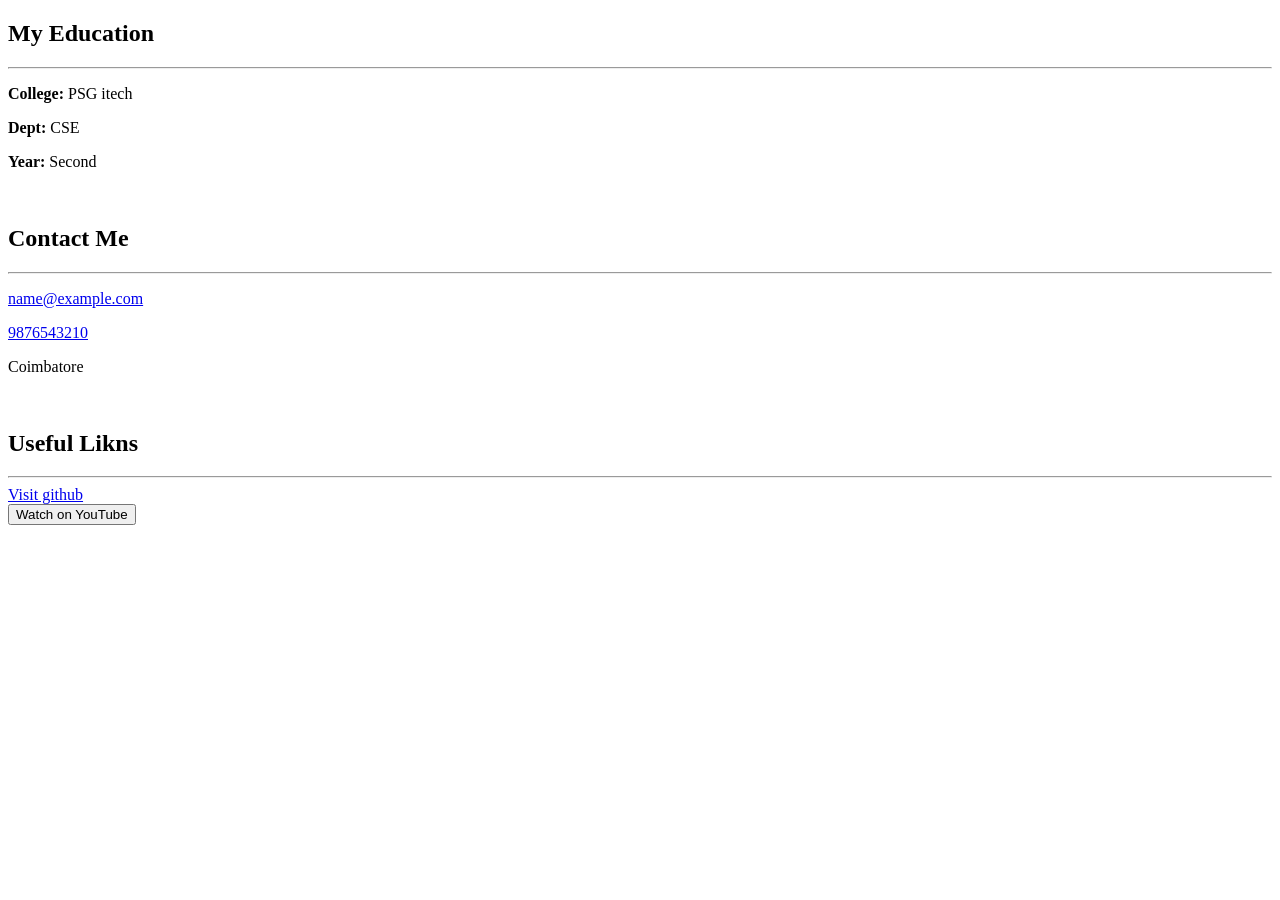
<file: index.html>
<!DOCTYPE html>
<html>
<head>
    <title>
        Personal Info
    </title>
</head>

<body>
    <h2>
        My Education
    </h2>

<hr>

<p>
    <strong>
        College:
    </strong>
     PSG itech
</p>

<p>
    <strong>
        Dept:
    </strong>
     CSE
</p>

<p>
    <strong>
        Year:
    </strong>
     Second
</p>
<br>
    

<div><h2>
    Contact Me
</h2>

<hr>

<p>
    <a href="mailto:name@example.com">
        name@example.com
    </a> 
</p>

<p>
    <a href="tel:+91 9876543210">
        9876543210
    </a>
</p>

<p>
    Coimbatore
</p>
<br>
</div>


<h2>
    Useful Likns
</h2>
<hr>


<a href="https://github.com/" target="_blank">
    Visit github
</a>
<br>

<a href="https://www.youtube.com/">
    <button>
        Watch on YouTube
    </button>
</a>
<br>

</body>



</html>
</file>
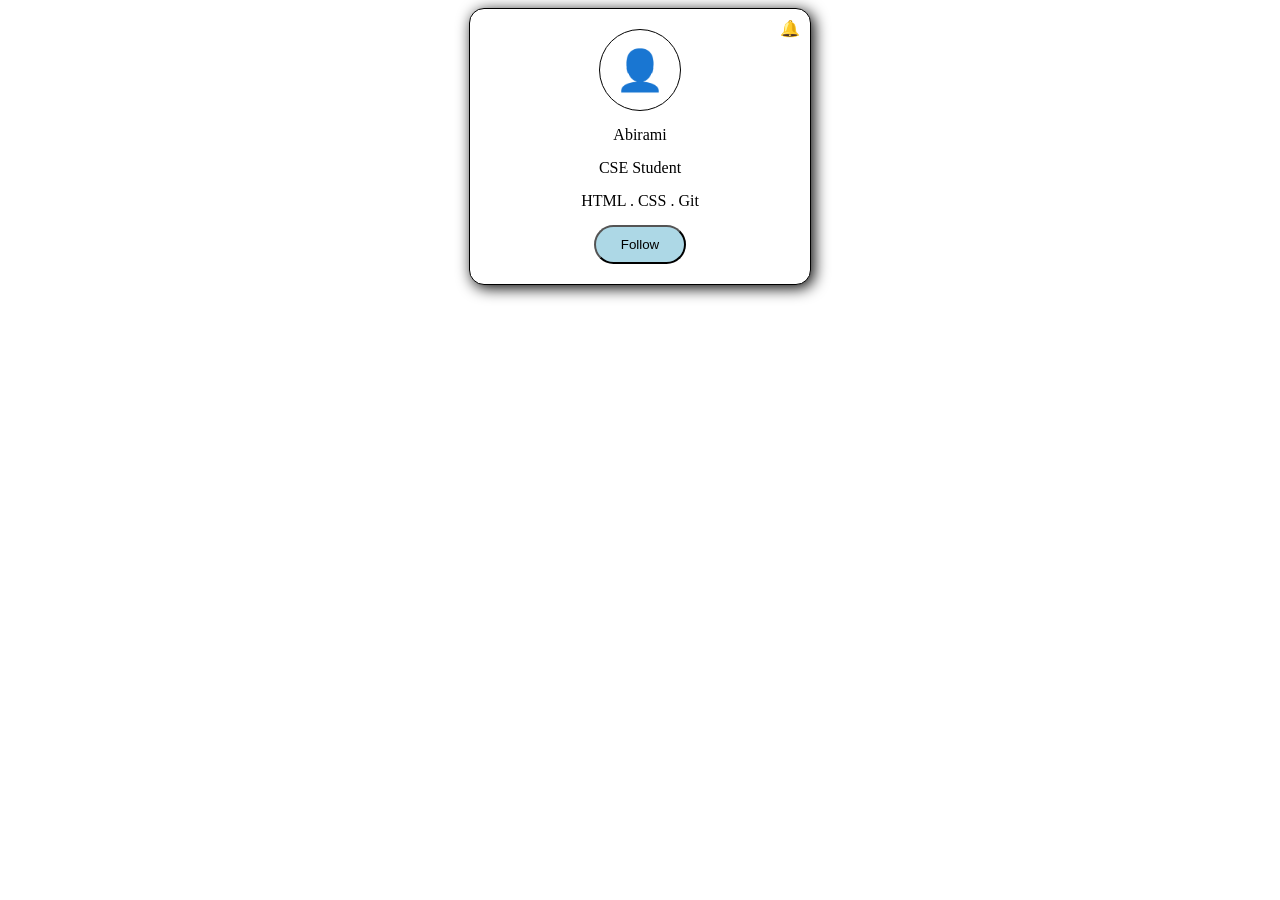
<file: Project/Animated-Profile-Card/index.html>
<!DOCTYPE html>
<head>
    <link rel="stylesheet" href="stylep.css">
    <title>Profile Card</title>
</head>
<body>
    <div class="card">
        <div class="notification">🔔</div>
        <div class="profile">👤</div>
        <div class="name">Abirami</div>
        <div class="role">CSE Student</div>
        <div class="skills">HTML . CSS . Git</div>
        <button class="button" type="button">Follow</button>
    </div>
</body>
</file>
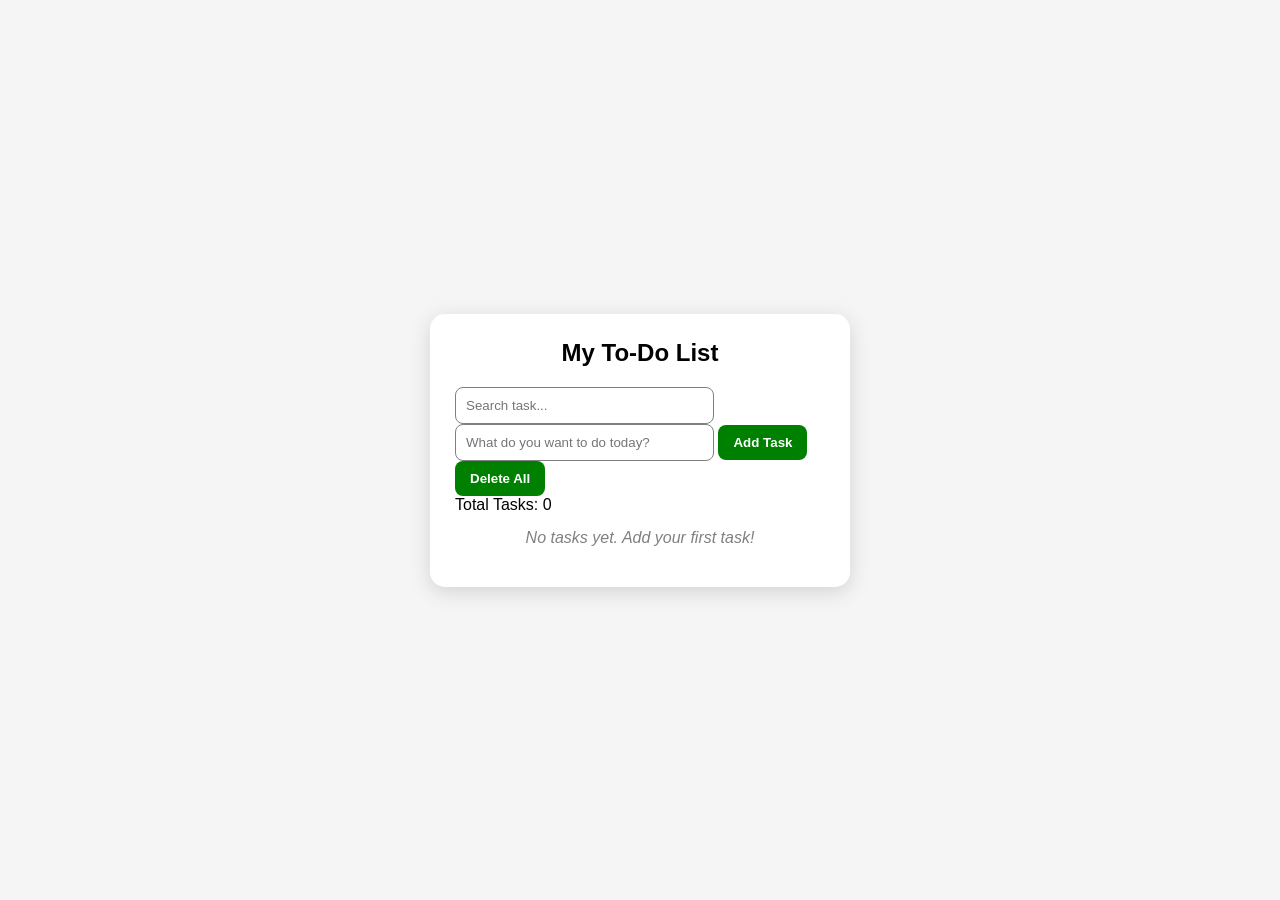
<file: Project/ToDo-App/index.html>
<!DOCTYPE html>
<html>
<head>
    <meta charset="UTF-8">
    <title>ToDo-App</title>
    <link rel="stylesheet" href="style.css">
</head>
<body>
    <div class="container">
    <h2>My To-Do List</h2>
    <input id="searchInput" placeholder="Search task...">
    <input type="text" placeholder="What do you want to do today?" id="taskInput">
    <button type="button" id="addBtn" class="button">
        Add Task
    </button>
    <button id="delAllBtn">
        Delete All
    </button>
    <p id="taskCount">Total Tasks: 0</p>
    <p id="emptyMessage">
    No tasks yet. Add your first task!
    </p>
    <ul id="taskList">
    
    </ul>
    </div>
     <script src="script.js"></script>
</body>
</html>
</file>
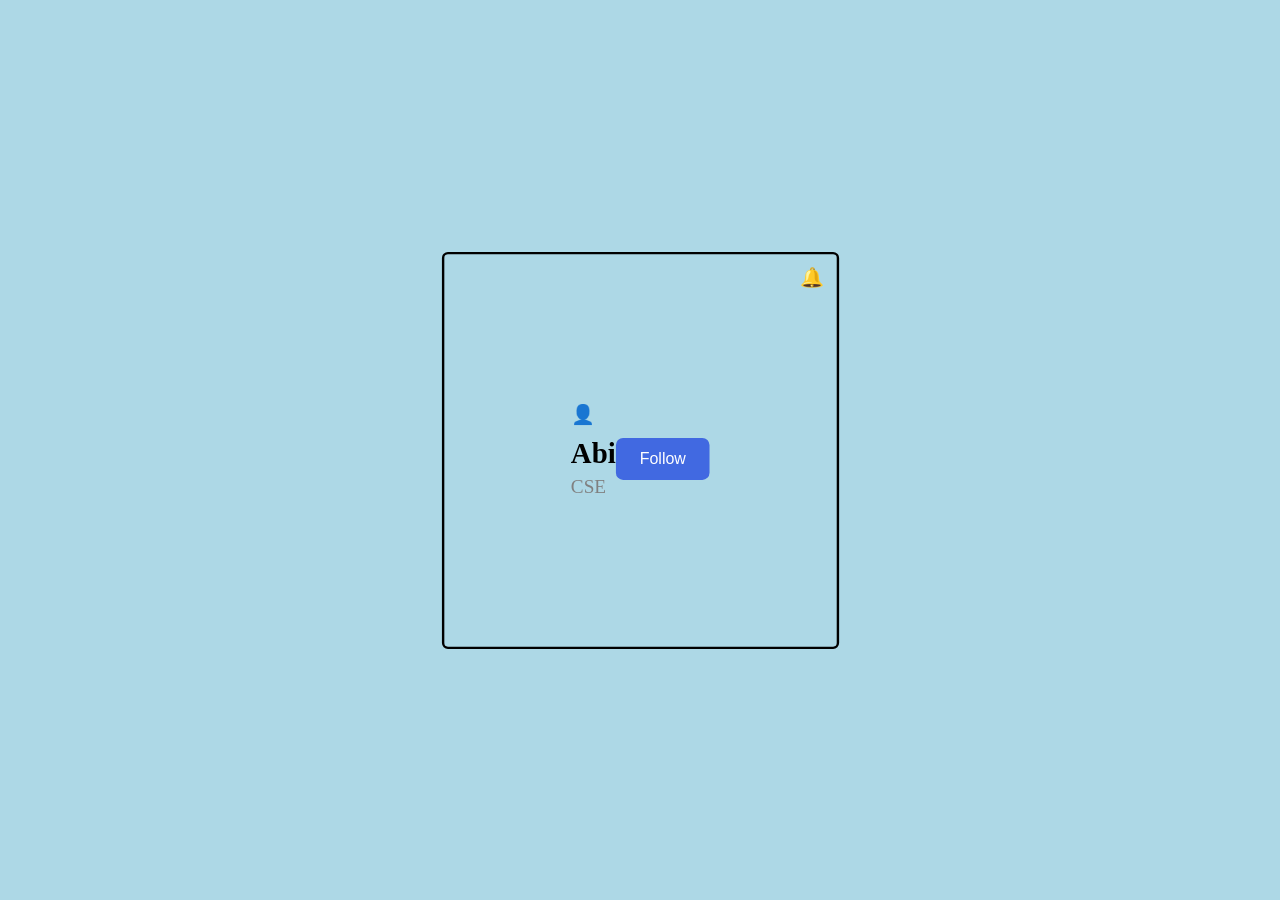
<file: display.html>
<!DOCTYPE html>
<head>
    <link rel="stylesheet" href="style.css">
</head>
<body>
   <div class="card">
    <div class="profile">
        <div class="image">👤</div>
        <div class="name">Abi</div>
        <div class="dept">CSE</div>
        
    </div> 
    <div class="follow">🔔</div>
    <button type="button">Follow</button>

</div> 

</body>
</file>
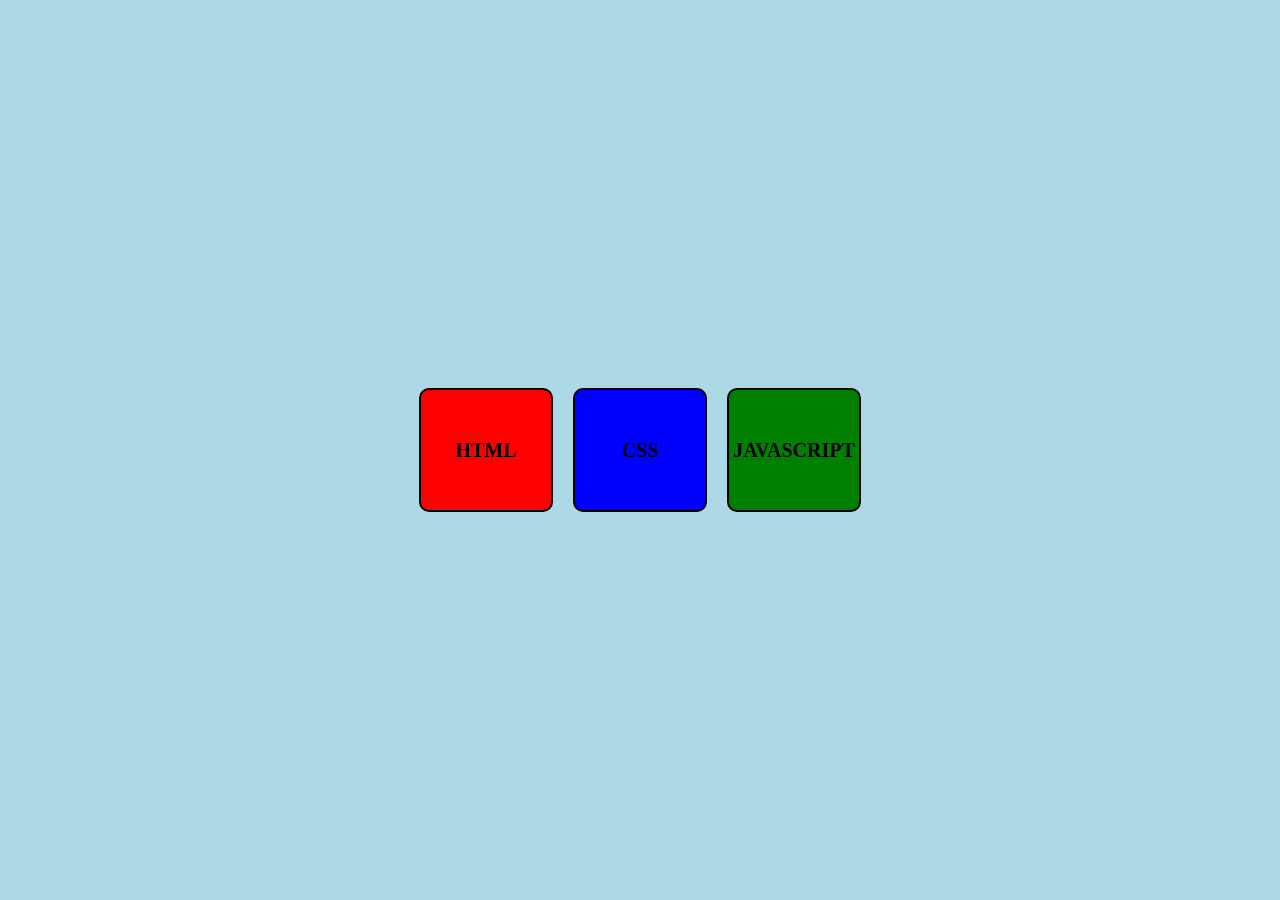
<file: flexbox.html>
<!DOCTYPE html>
<head>
    <link rel="stylesheet" href="style.css">
</head>
<body>
    <div class="container">
        <div class="box" id="html">HTML</div>
        <div class="box" id="css">CSS</div>
        <div class="box" id="js">JAVASCRIPT</div>
    </div>
</body>
</file>
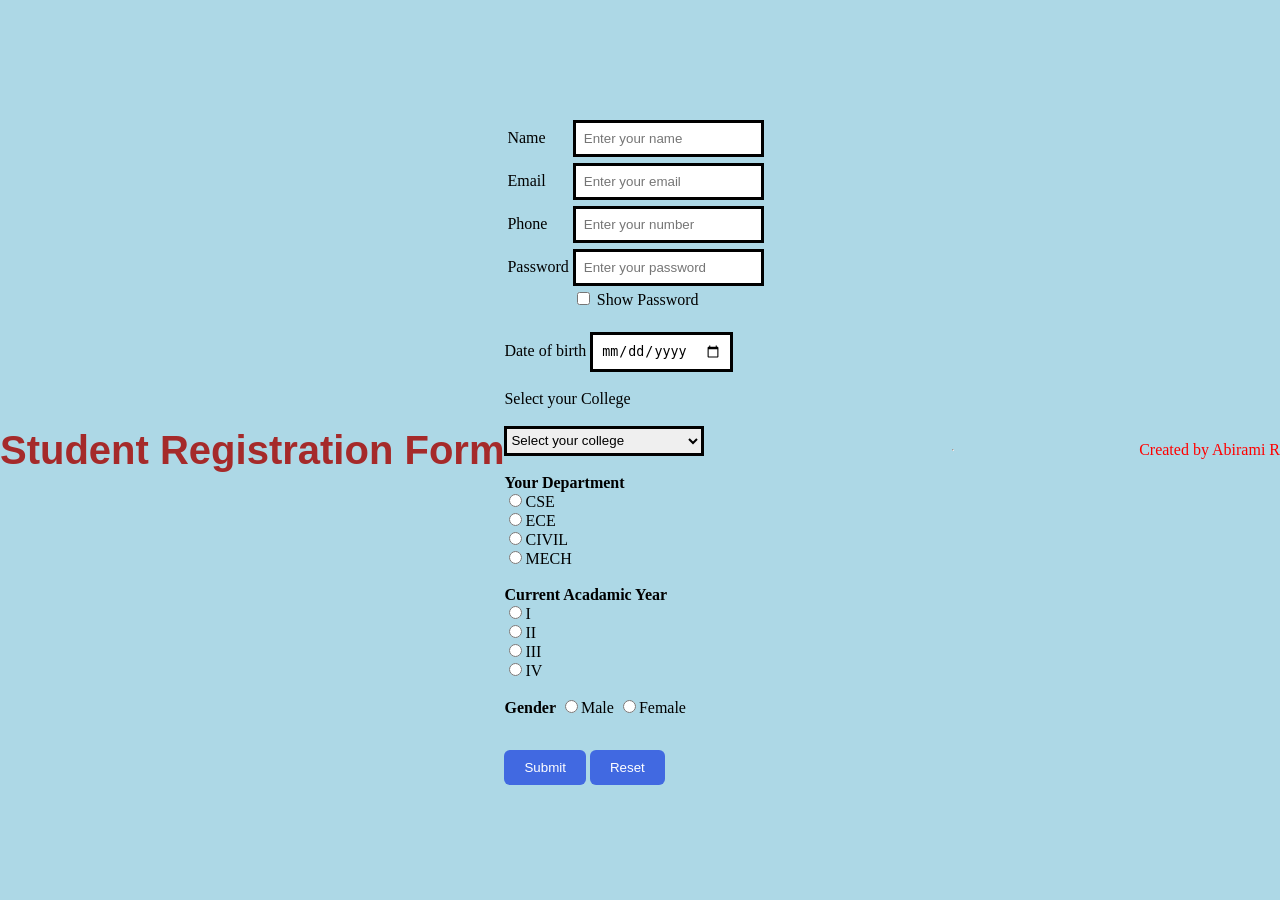
<file: forms.html>
<!DOCTYPE html>
<html>
    <head>
        <title>
            Student Registration Portal
        </title>
        <link rel="stylesheet" href="style.css">
    </head>
    <body>
        <h1 id="title">Student Registration Form</h1>
    <form>
    <table>

<tr>
    <td>Name</td>
    <td><input type="text" placeholder="Enter your name" required></td>
</tr>

<tr>
    <td>Email</td>
    <td><input type="email" placeholder="Enter your email" required></td>
</tr>

<tr>
    <td>Phone</td>
    <td><input type="tel" placeholder="Enter your number" required></td>
</tr>

<tr>
    <td>Password</td>
    <td><input type="password" placeholder="Enter your password" required></td>
</tr>
<tr>
    <td></td>
    <td>
    <label>
    <input type="checkbox">
    Show Password
</label></td>
</tr>

</table>
<br>
    <label>Date of birth</label>
    <input type="date" required>
    <br><br>

    <label>Select your College</label><br><br>
    <select required>
        <option value="" selected disabled>Select your college</option>
        <option>PSG</option>
        <option>PSG iTech</option>
        <option>CIT</option>
        <option>KPR</option>
    </select>
    <br><br>

    <label><strong>Your Department</strong></label>
    <br>
    <input type="radio" name="dept" required>CSE<br>
    <input type="radio" name="dept">ECE<br>
    <input type="radio" name="dept">CIVIL<br>
    <input type="radio" name="dept">MECH<br><br>

    <label><strong>Current Acadamic Year</strong></label>
    <br>
    <input type="radio" name="year" required>I<br>
    <input type="radio" name="year">II<br>
    <input type="radio" name="year">III<br>
    <input type="radio" name="year">IV<br><br>

    <label><strong>Gender</strong></label>
    <input type="radio" name="gender" required>Male
    <input type="radio" name="gender">Female
    <br><br>
    <div class="button-container"> 
        <button type="submit" >Submit</button>
        <button type="reset" >Reset</button>
    </div>
   
</form>
<hr>
<p>Created by Abirami R</p>
</body>
</html>
</file>
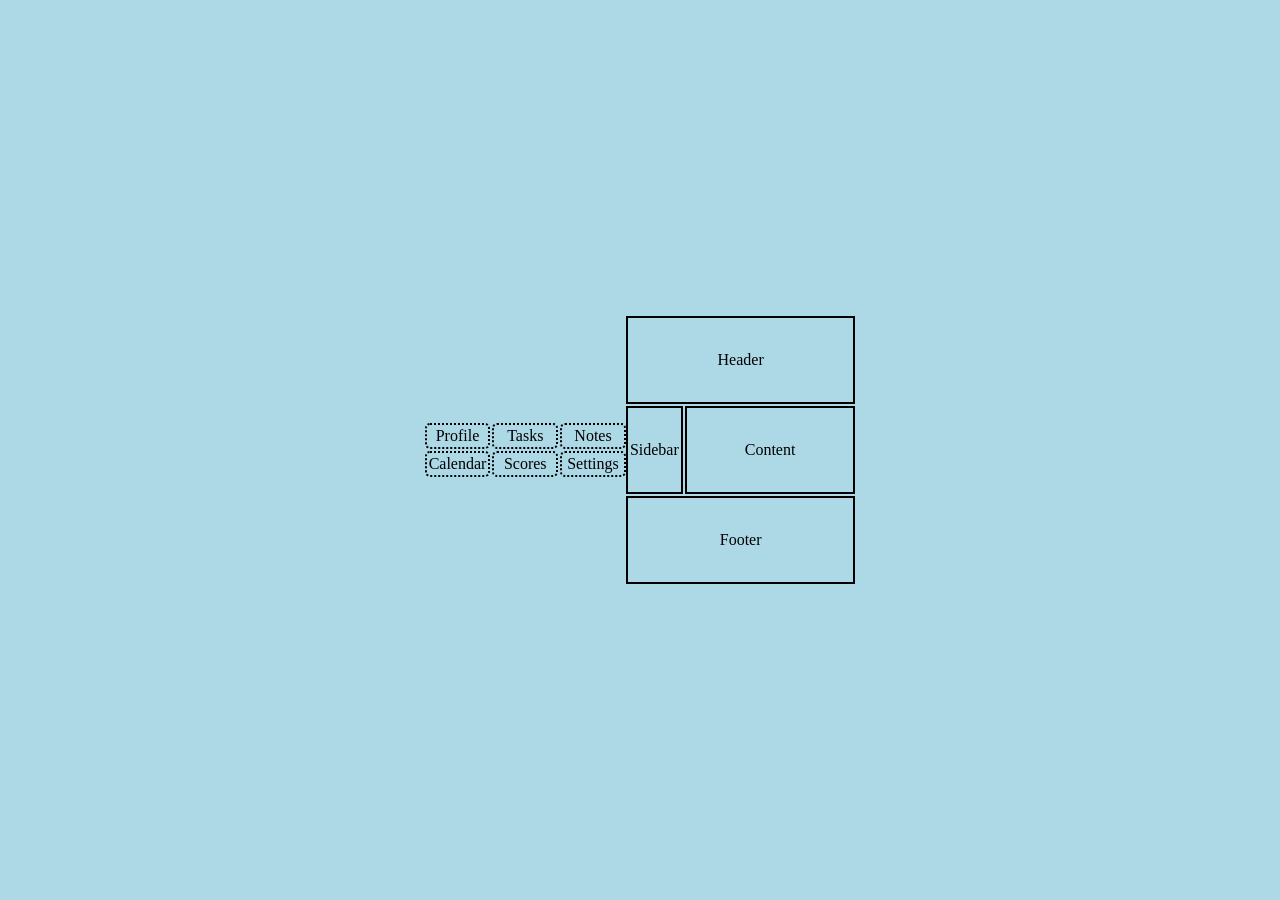
<file: Practice/grid.html>
<!DOCTYPE html>
<head>
    <link rel="stylesheet" href="style.css">
</head>
<body>
    <div class="grid">
        <div>Profile</div>
        <div>Tasks</div>
        <div>Notes</div>
        <div>Calendar</div>
        <div>Scores</div>
        <div>Settings</div>
    </div>
    <div class="gp">
        <div class="header">Header</div>
        <div class="sidebar">Sidebar</div>
        <div class="content">Content</div>
        <div class="footer">Footer</div>
    </div>
</body>
</file>
<file: Project/Animated-Profile-Card/stylep.css>
.card{
    position: relative;
    width: 300px;
    padding: 20px;
    gap:15px;
    border-radius: 15px;
    background-color: white;
    display: flex;
    flex-direction: column;
    justify-content: center;
    align-items: center;
    margin: auto;
    border: 1px solid black;
   box-shadow: 3px 3px 15px black;
   body{
    background: linear-gradient(to bottom, #667eea,#764ba2);
   }
   
   max-height: 100vh;
    transition:  1s;
}
   .notification{
        position:absolute;
        top: 10px;
        right:10px;
   }
   .card:hover{
    transform: translateY(-10px);
   }
   .button{
    background-color: lightblue;
    padding:10px 25px;
    border-radius:20px ;
    cursor: pointer;
    animation: grow 3s infinite;
    transition:  2s;
    text-color: white
   }
   .button:hover{
        background-color: darkblue;
        transform: scale(1.05);
   }
   @keyframes grow{
    from{
        transform: scale(1);
    }
    to{
        transform: scale(1.2);
    }
   }
   .profile{
    width:80px;
    height:80px;
    background-color:white;
    border:1px solid black;
    border-radius:50%;
    display: flex;
    justify-content: center;
    align-items: center;
    font-size: 40px;
   }
</file>
<file: Project/ToDo-App/style.css>
*{
    margin:0;
    padding:0;
    box-sizing:border-box;
    font-family:Arial,sans-serif;
}

body{
    background:whitesmoke;
    display:flex;
    justify-content:center;
    align-items:center;
    min-height:100vh;
}

.container{
    width:420px;
    background:white;
    padding:25px;
    border-radius:15px;
    box-shadow:0 5px 20px lightgray;
}

h2{
    text-align:center;
    margin-bottom:20px;
    color:black;
}

input{
    width:70%;
    padding:10px;
    border-radius:8px;
    border:1px solid gray;
    outline:none;
}

button{
    padding:10px 15px;
    border:none;
    border-radius:8px;
    cursor:pointer;
    background:green;
    color:white;
    font-weight:bold;
    transition:.3s;
}

button:hover{
    background:darkgreen;
}

li{
    list-style:none;
    display:flex;
    align-items:center;
    justify-content:space-between;
    padding:10px;
    margin-top:12px;
    background:gainsboro;
    border-radius:8px;
}

.completed{
    text-decoration:line-through;
    color:gray;
}

li span{
    flex:1;
    margin-left:10px;
}

li button{
    background:red;
}

li button:hover{
    background:darkred;
}

#emptyMessage{
    text-align: center;
    margin: 15px;
    color: gray;
    font-style:italic;
}
</file>
<file: style.css>
h1{
    color: blue;
}
body{
    background-color: lightblue;
    font-family: Georgia, 'Times New Roman', Times, serif;
    text-align: left;
}
p{
    color:red;
}
h1{
    text-align: center;
    font-size: 40px;
}
select{
    width:200px;
    height: 30px;
    cursor:pointer;
    border:3px solid black
}
button{
    background-color: royalblue;
    color: white;
    border: none;
    border-radius: 6px;
    padding: 10px 20px;
    cursor: pointer;
    margin-top: 15px;
    transition: 1s;
}
#title{
    color: brown;
    font-family: 'Franklin Gothic Medium', 'Arial Narrow', Arial, sans-serif;
}

input{
    border: 3px solid black;
    padding: 8px;
    margin-top: 2px;
}
button:hover{
    background-color: green;
    cursor:pointer;
    font-family: 'Gill Sans', 'Gill Sans MT', Calibri, 'Trebuchet MS', sans-serif;
}
input[type="radio"]{
    cursor:pointer;
    accent-color: royalblue;
    transform: scale(1:1);
}
input[type="date"]{
    cursor:pointer;
}
.container{
    display: flex;
    gap: 20px;
}
body{
    margin: 0;
    display: flex;
    justify-content: center;
    align-items: center;
    height: 100vh;
}
.box{
    width: 130px;
    height: 120px;
    border: 2px solid black;
    display: flex;
    justify-content: center;
    align-items: center;
    font-size: 20px;
    font-weight: bold;
    border-radius: 10px;
    background-color: darkblue;
    cursor: pointer;
}
#html{
    background-color: red;
}
#css{
    background-color: blue;
}
#js{
    background-color: green;
}

.card{
    position: relative;
    width: 250px;
    height: 250px;
    border: 2px solid black;
    display: flex;
    justify-content: center;
    align-items: center;
    border-radius: 5px;
    padding: 3%;
    transform: scale(1.2);
}
.follow{
    position: absolute;
    top: 10px;
    right: 10px;
    transition:transform 1s;
}

.follow:hover{
    
    transform:scale(1.5);
}   
.dept{
    color: gray;
    margin-top: 5px;
}
.name{
    font-size: 24px;
    font-weight: bold;
    margin-top: 10px;
}
</file>
<file: Practice/style.css>
h1{
    color: blue;
}
body{
    background-color: lightblue;
    font-family: Georgia, 'Times New Roman', Times, serif;
    text-align: left;
}
p{
    color:red;
}
h1{
    text-align: center;
    font-size: 40px;
}
select{
    width:200px;
    height: 30px;
    cursor:pointer;
    border:3px solid black
}
button{
    background-color: royalblue;
    color: white;
    border: none;
    border-radius: 6px;
    padding: 10px 20px;
    cursor: pointer;
    margin-top: 15px;
    transition: 1s;
}
#title{
    color: brown;
    font-family: 'Franklin Gothic Medium', 'Arial Narrow', Arial, sans-serif;
}

input{
    border: 3px solid black;
    padding: 8px;
    margin-top: 2px;
}
button:hover{
    background-color: green;
    cursor:pointer;
    font-family: 'Gill Sans', 'Gill Sans MT', Calibri, 'Trebuchet MS', sans-serif;
}
input[type="radio"]{
    cursor:pointer;
    accent-color: royalblue;
    transform: scale(1:1);
}
input[type="date"]{
    cursor:pointer;
}
.container{
    display: flex;
    gap: 20px;
}
body{
    margin: 0;
    display: flex;
    justify-content: center;
    align-items: center;
    height: 100vh;
}
.box{
    width: 130px;
    height: 120px;
    border: 2px solid black;
    display: flex;
    justify-content: center;
    align-items: center;
    font-size: 20px;
    font-weight: bold;
    border-radius: 10px;
    background-color: darkblue;
    cursor: pointer;
}
#html{
    background-color: red;
}
#css{
    background-color: blue;
}
#js{
    background-color: green;
}

.card{
    position: relative;
    width: 250px;
    height: 250px;
    border: 2px solid black;
    display: flex;
    justify-content: center;
    align-items: center;
    border-radius: 5px;
    padding: 3%;
    transform: scale(1.2);
}
.follow{
    position: absolute;
    top: 10px;
    right: 10px;
    transition:transform 2s;
}

.follow:hover{
    
    transform:scale(1.5);
}   
.dept{
    color: gray;
    margin-top: 5px;
}
.name{
    font-size: 24px;
    font-weight: bold;
    margin-top: 10px;
}
.grid{
    display:grid;
    grid-template-columns: repeat(3,1fr);
    gap: 2px
}
.grid div{
     border: 2px dotted black;
    padding: 2px;
    display: flex;
    justify-content: center;
    align-items: center;
    border-radius: 5px;
     transition: 1s;
}
@media(max-width:800px){
    .grid{
        grid-template-columns: repeat(2,1fr);
       
    }
    
}
.grid div:hover{
    color: yellow;
   
}
.gp{
    display: grid;
    grid-template-columns: 1fr 3fr;
   gap:2px;
}
.header{
    grid-column: 1/3;
}
.footer{
    grid-column: 1/3;
}
.gp div{
    display: flex;
    justify-content: center;
    align-items: center;
    border: 2px solid black;
    padding: 2px;
   min-height: 80px;
}
.cardes{
    width: 100%;
    max-width: 400px;
   border: 3px solid blue;
    padding: 20px;
    border-radius: 5px;
    margin: auto;
    text-align: center;
   
}
.cardes p{
         transition: background-color 1s;
}
.cardes p:hover{
    color: blue;
    transform: scale(1.1);
}
.buttontrans{
    color:white;
    background-color: blue;
    transition: 0.5s;
    width:200px;
    height:100px;
    text-align: center;
     animation: grow 3s infinite;
    
}
.buttontrans:hover{
    background-color: green;
   
}
.box{
    background-color: blue;
    width: 100px;
    height: 100px;
   
    
}
@keyframes grow{
    to{
        transform: translateX(200px);
    }
}
</file>
